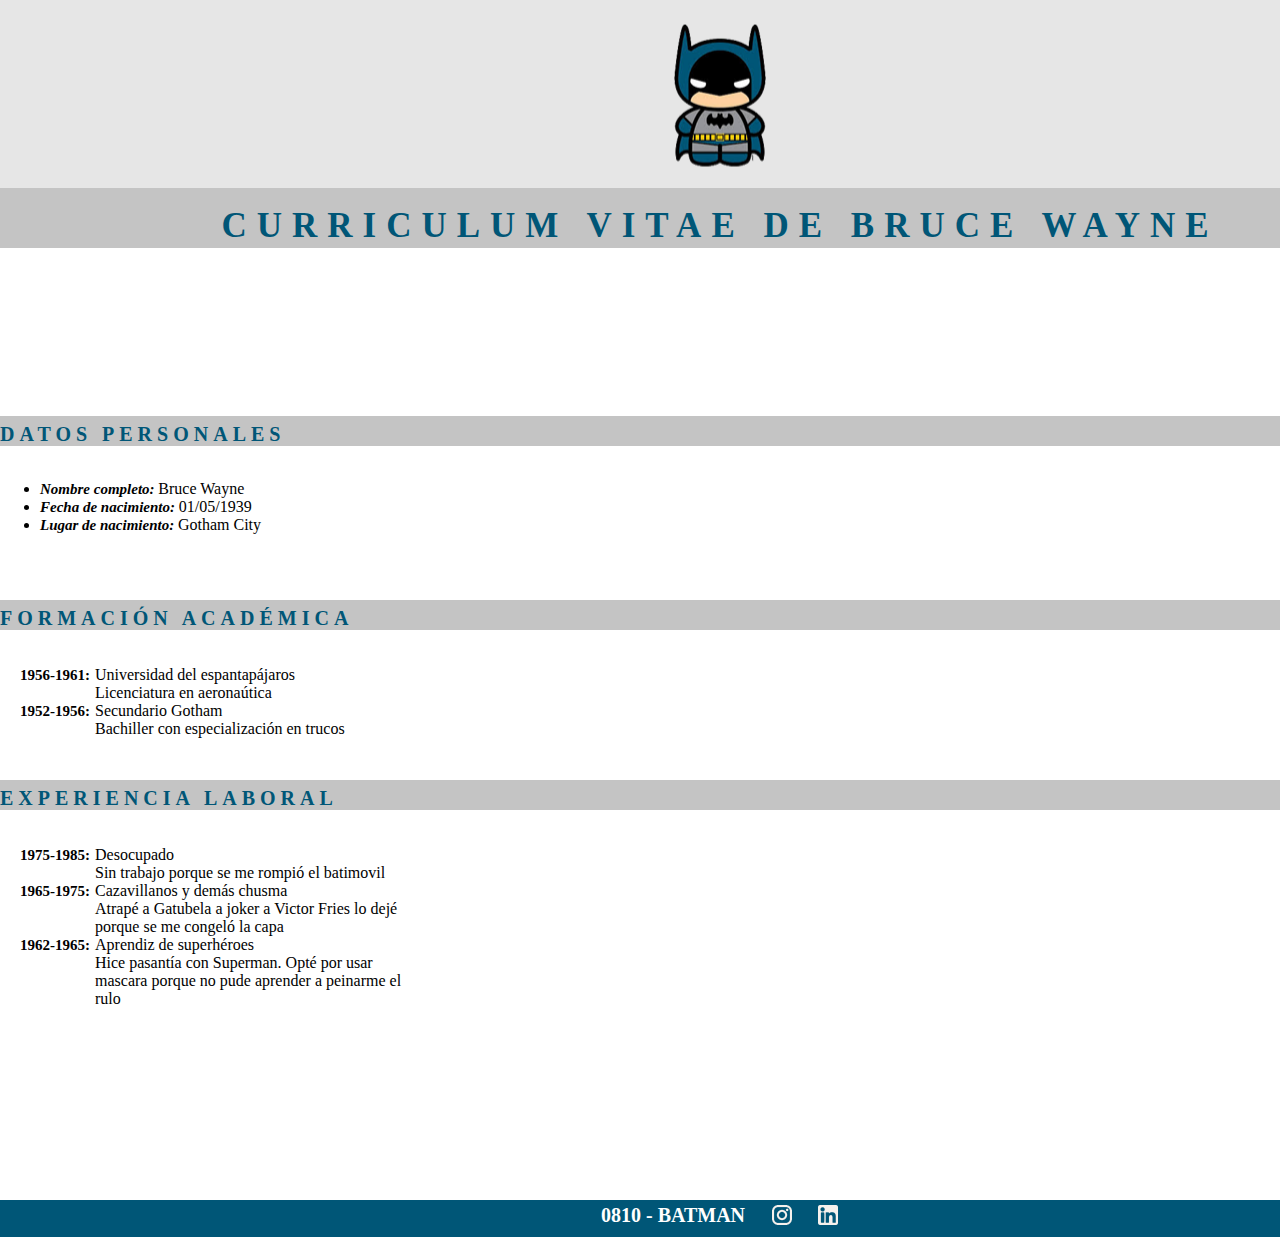
<file: CV_Batman/index.html>
<!DOCTYPE html>
<html lang="en">
  <head>
    <link rel="stylesheet" href="css/styles.css" />
    <title>Curriculum vitae de bruce wayne</title>
  </head>
  <body>
    <header>
      <section class="section-logo-batman"></section>
      <section class="title">
        <h1>CURRICULUM VITAE DE BRUCE WAYNE</h1>
      </section>
    </header>
    <main>
      <div></div>
      <section class="section-personal-information">
        <div class="subtitulo1">
          <h2>DATOS PERSONALES</h2>
        </div>
        <div id="item-personal-information">
          <ul>
            <li><span>Nombre completo: </span>Bruce Wayne</li>
            <li><span>Fecha de nacimiento: </span>01/05/1939</li>
            <li><span>Lugar de nacimiento: </span>Gotham City</li>
          </ul>
        </div>
      </section>

      <section class="section-academic-information">
        <div>
          <h2>FORMACIÓN ACADÉMICA</h2>
        </div>
        <div id="item-academic-information">
          <dl class="dl-horizontal">
            <dt><span>1956-1961:</span></dt>
            <dd>
              Universidad del espantapájaros <br />
              Licenciatura en aeronaútica
            </dd>
            <dt><span>1952-1956: </span></dt>
            <dd>
              Secundario Gotham <br />
              Bachiller con especialización en trucos
            </dd>
          </dl>
        </div>
      </section>

      <section class="section-work-experience">
        <div>
          <h2>EXPERIENCIA LABORAL</h2>
        </div>
        <div id="item-academic-information">
          <dl class="dl-horizontal">
            <dt><span>1975-1985:</span></dt>
            <dd>
              Desocupado <br />
              Sin trabajo porque se me rompió el batimovil
            </dd>
            <dt><span>1965-1975: </span></dt>
            <dd>
              Cazavillanos y demás chusma <br />
              Atrapé a Gatubela a joker a Victor Fries lo dejé porque se me
              congeló la capa
            </dd>
            <dt><span>1962-1965: </span></dt>
            <dd>
              Aprendiz de superhéroes <br />
              Hice pasantía con Superman. Opté por usar mascara porque no pude
              aprender a peinarme el rulo
            </dd>
          </dl>
        </div>
      </section>
    </main>
    <hr />
    <footer>
      <span id="span-footer">0810 - BATMAN</span>
      <div class="footer-logo_instagram"></div>
      <div class="footer-logo-linkedin"></div>
    </footer>
  </body>
</html>
</file>
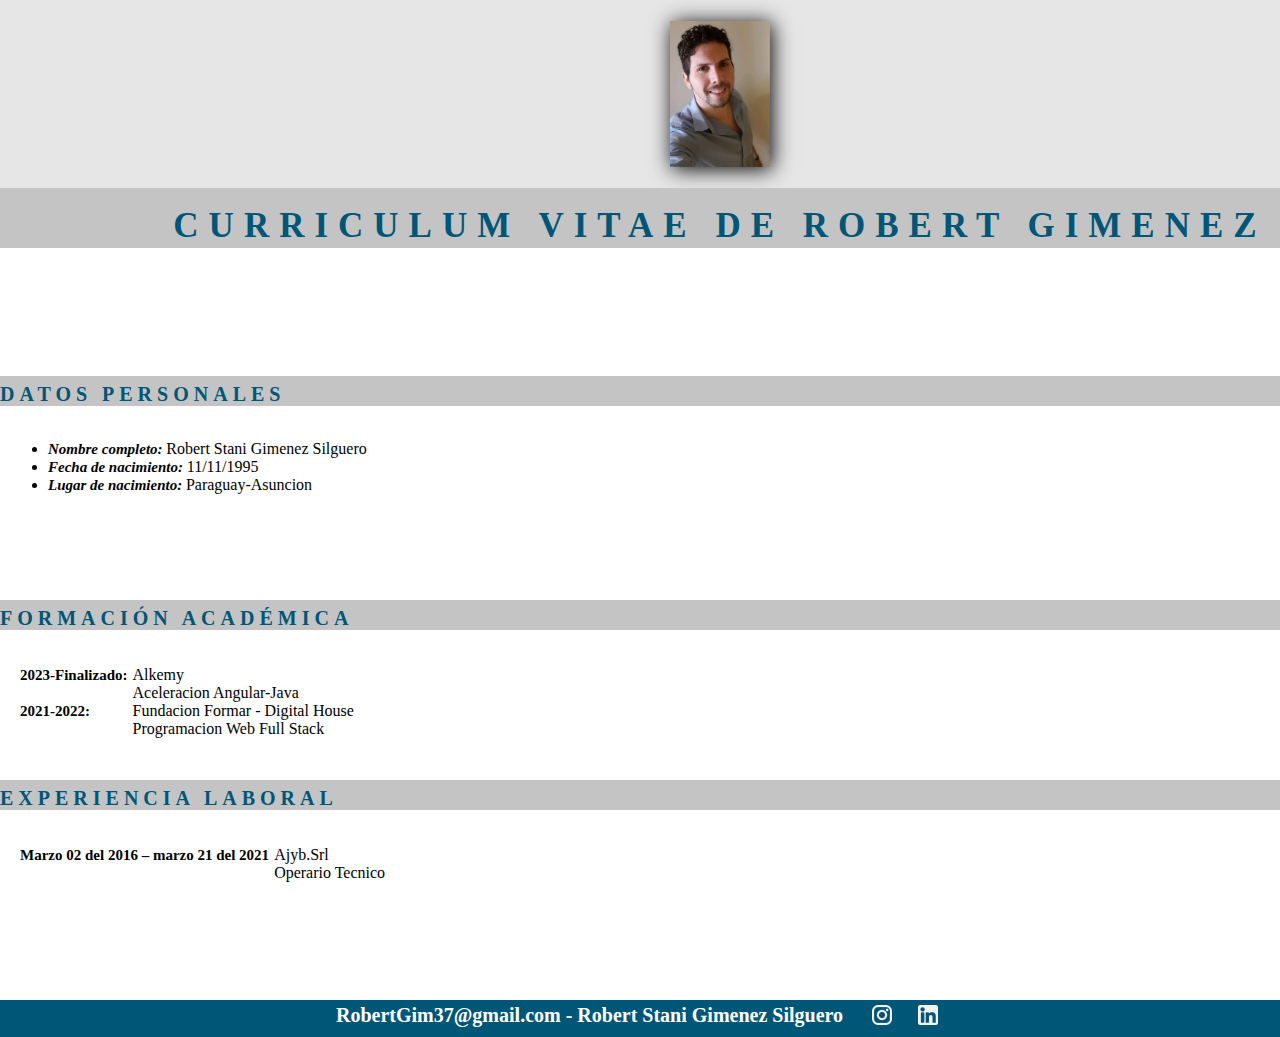
<file: CV_RobertGimenez/index.html>
<!DOCTYPE html>
<html lang="en">
  <head>
    <link rel="stylesheet" href="css/styles.css" />
    <title>Curriculum vitae de bruce wayne</title>
  </head>
  <body>
    <header>
      <div class="section-logo-batman">
      </div>
      <section class="title">
        <h1>CURRICULUM VITAE DE ROBERT GIMENEZ</h1>
      </section>
    </header>
    <main>
      <div></div>
      <section class="section-personal-information">
        <div class="subtitulo1">
          <h2>DATOS PERSONALES</h2>
        </div>
        <div id="item-personal-information">
          <ul>
            <li>
              <span>Nombre completo: </span>Robert Stani Gimenez Silguero
            </li>
            <li><span>Fecha de nacimiento: </span>11/11/1995</li>
            <li><span>Lugar de nacimiento: </span>Paraguay-Asuncion</li>
          </ul>
        </div>
      </section>

      <section class="section-academic-information">
        <div>
          <h2>FORMACIÓN ACADÉMICA</h2>
        </div>
        <div id="item-academic-information">
          <dl class="dl-horizontal">
            <dt><span>2023-Finalizado:</span></dt>
            <dd>
              Alkemy<br />
              Aceleracion Angular-Java
            </dd>
            <dt><span>2021-2022: </span></dt>
            <dd>
              Fundacion Formar - Digital House <br />
              Programacion Web Full Stack
            </dd>
          </dl>
        </div>
      </section>

      <section class="section-work-experience">
        <div>
          <h2>EXPERIENCIA LABORAL</h2>
        </div>
        <div id="item-academic-information">
          <dl class="dl-horizontal">
            <dt><span>Marzo 02 del 2016 – marzo 21 del 2021</span></dt>
            <dd>
              Ajyb.Srl <br />
              Operario Tecnico
            </dd>
          </dl>
        </div>
      </section>
    </main>
    <hr />
    <footer>
      <span id="span-footer">RobertGim37@gmail.com - Robert Stani Gimenez Silguero</span>
      <div class="footer-logo_instagram"></div>
      <div class="footer-logo-linkedin"></div>
    </footer>
  </body>
</html>
</file>
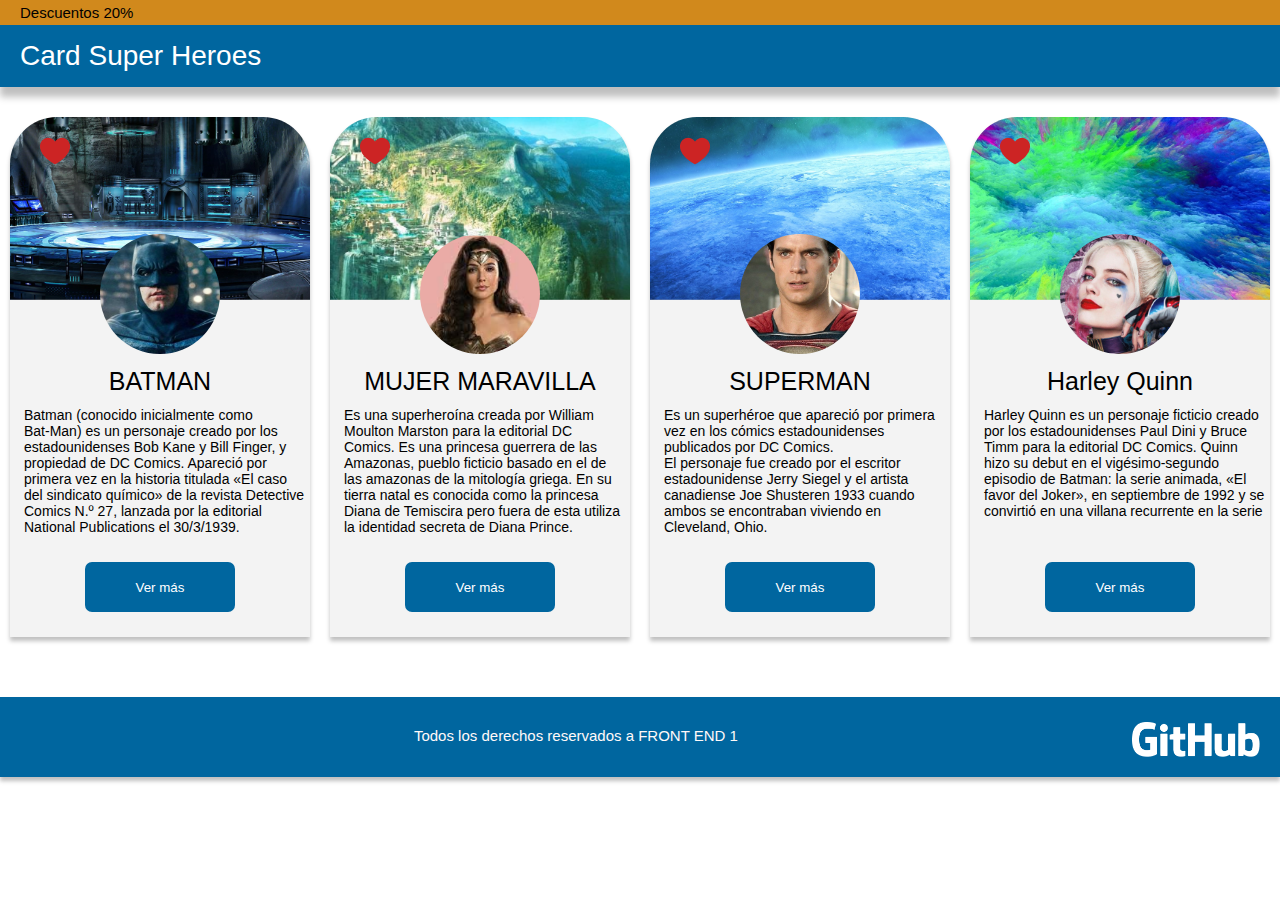
<file: Heroes-2-responsive/index.html>
<!DOCTYPE html>
<html lang="es">

<head>
    <meta charset="UTF-8">
    <meta name="viewport" content="width=device-width, initial-scale=1.0">
    <link href="css/styles.css" rel="stylesheet">
    <title>Document</title>
</head>

<body>
    <header>
        <p class="header1">Descuentos 20%</p>
        <p class="header2">Card Super Heroes</p>
    </header>

    <main>
        <section class="tarjeta">
            <img class="fondo" src="img/fondo_batman.png">
            <img class="icono" src="img/icono_corazon.png">
            <img class="foto" src="img/foto_batman.png">
            <p class="nombre">BATMAN</p>
            <p class="descripcion">Batman (conocido inicialmente como <br> Bat-Man) es un personaje creado por los
                estadounidenses Bob Kane y Bill Finger, y propiedad de DC Comics. Apareció por primera vez en la
                historia titulada «El caso del sindicato químico» de la revista Detective Comics N.º 27, lanzada por la
                editorial National Publications el 30/3/1939.</p>
            <button class="boton">Ver más</button>
        </section>
        <section class="tarjeta">
            <img class="fondo" src="img/fondo_mujer.png">
            <img class="icono" src="img/icono_corazon.png">
            <img class="foto" src="img/foto_mujer.png">
            <p class="nombre">MUJER MARAVILLA</p>
            <p class="descripcion">Es una superheroína creada por William Moulton Marston para la editorial DC Comics.
                Es una princesa guerrera de las Amazonas, pueblo ficticio basado en el de las amazonas de la mitología
                griega. En su tierra natal es conocida como la princesa Diana de Temiscira pero fuera de esta utiliza la
                identidad secreta de Diana Prince. </p>
            <button class="boton">Ver más</button>
        </section>
        <section class="tarjeta">
            <img class="fondo" src="img/fondo_super.png">
            <img class="icono" src="img/icono_corazon.png">
            <img class="foto" src="img/foto_super.png">
            <p class="nombre">SUPERMAN</p>
            <p class="descripcion">Es un superhéroe que apareció por primera
                vez en los cómics estadounidenses
                publicados por DC Comics.<br>
                El personaje fue creado por el escritor
                estadounidense Jerry Siegel y el artista
                canadiense Joe Shusteren 1933 cuando
                ambos se encontraban viviendo en
                Cleveland, Ohio.</p>
            <button class="boton">Ver más</button>
        </section>
        <section class="tarjeta">
            <img class="fondo" src="img/fondo_harley.png">
            <img class="icono" src="img/icono_corazon.png">
            <img class="foto" src="img/foto_harley.png">
            <p class="nombre">Harley Quinn</p>
            <p class="descripcion">Harley Quinn es un personaje ficticio creado por los estadounidenses Paul Dini y
                Bruce Timm para la editorial DC Comics. Quinn hizo su debut en el vigésimo-segundo episodio de Batman:
                la serie animada, «El favor del Joker», en septiembre de 1992 y se convirtió en una villana recurrente
                en la serie</p>
            <button class="boton">Ver más</button>
        </section>
    </main>
    <footer>
        <p class="footerDerechos">Todos los derechos reservados a FRONT END 1</p>
        <img class="footerGitHub" src="img/github.png">
    </footer>
</body>

</html>
</file>
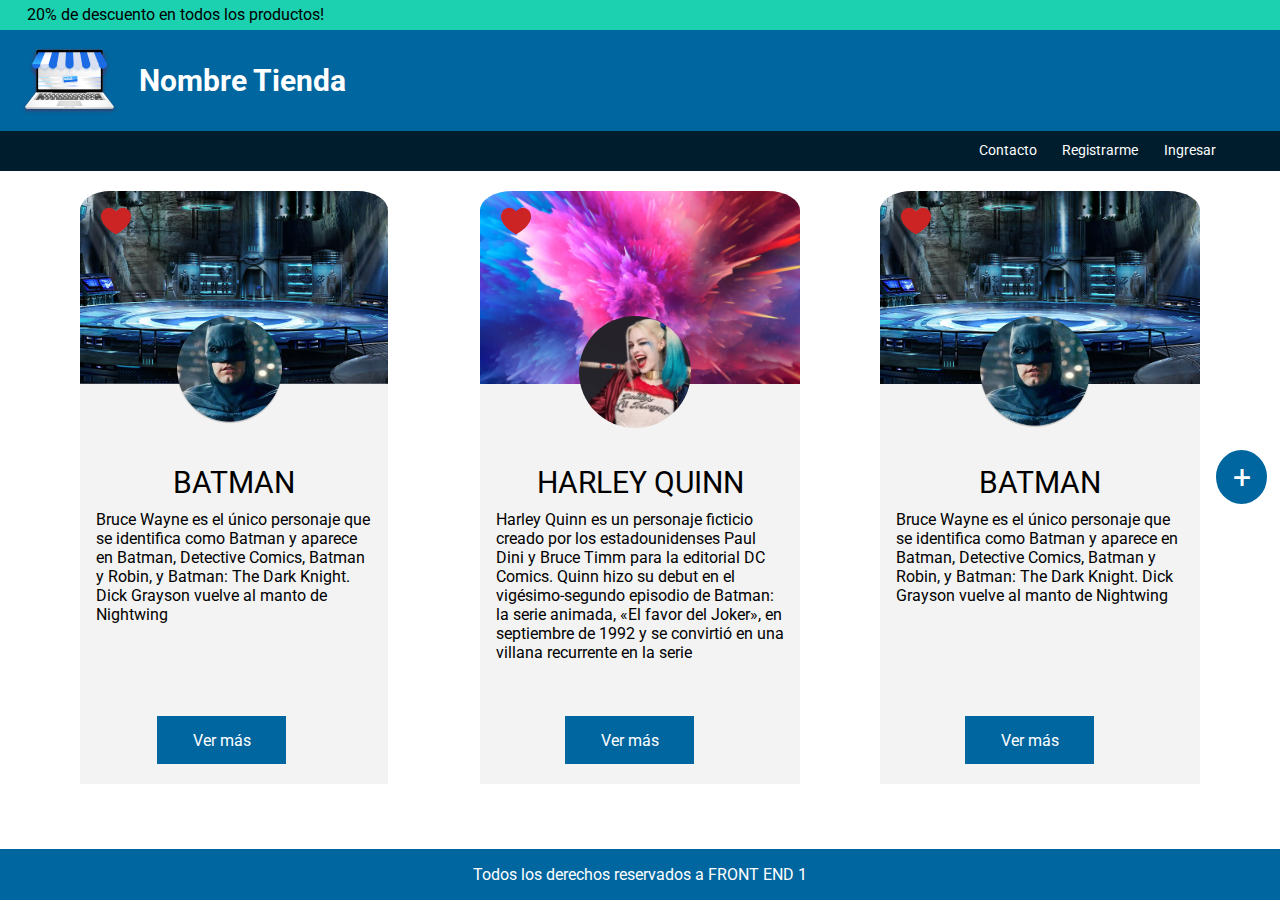
<file: heroes/index.html>
<!DOCTYPE html>
<html lang="en">
<head>
    <meta charset="UTF-8">
    <meta http-equiv="X-UA-Compatible" content="IE=edge">
    <meta name="viewport" content="width=device-width, initial-scale=1.0">
    <title>Document</title>
    <link rel="stylesheet" href="css/style.css">
</head>
<body>
    <header>
        <section class="discount">
            <p>20% de descuento en todos los productos!</p>
        </section>
        <section class="titleSection">
            <figure>
                <img src="images/nav logo.png" alt="">
            </figure>
            <h1>Nombre Tienda</h1>
        </section>
        <section class="toolsNav">
            <nav>
                <ul class="toolsList">
                    <li><a href="">Contacto</a></li>
                    <li><a href="">Registrarme</a></li>
                    <li><a href="">Ingresar</a></li>
                </ul>
            </nav>
        </section>
    </header>
    <main class="MainContent">
        <article class="card card1">
            <section class="cardImg batman">
                <img class="heartLogo" src="images/corazon.png" alt="">
                <img class="profilePicture" src="images/batman.png" alt="">
            </section>
            <section class="cardText">
                <h3>Batman</h3>
                <p>
                    Bruce Wayne es el único personaje que se identifica como Batman y aparece en Batman, Detective Comics, Batman y Robin, y Batman: The Dark Knight. Dick Grayson vuelve al manto de Nightwing
                </p>
                <button>Ver más</button>
            </section>
        </article>
        <article class="card card2">
            <section class="cardImg harley">
                <img class="heartLogo" src="images/corazon.png" alt="">
                <img class="profilePicture" src="images/harley quinn.png" alt="">
            </section>
            <section class="cardText">
                <h3>Harley Quinn</h3>
                <p>
                    Harley Quinn es un personaje ficticio creado por los estadounidenses Paul Dini y Bruce Timm para la editorial DC Comics. Quinn hizo su debut en el vigésimo-segundo episodio de Batman: la serie animada, «El favor del Joker», en septiembre de 1992 y se convirtió en una villana recurrente en la serie
                </p>
                <button>Ver más</button>
            </section>
        </article>
        <article>
            <a href="form.html"><button class="buttonAdd">+</button></a>
        </article>
        <article class="card card3">
            <section class="cardImg batman">
                <img class="heartLogo" src="images/corazon.png" alt="">
                <img class="profilePicture" src="images/batman.png" alt="">
            </section>
            <section class="cardText">
                <h3>Batman</h3>
                <p>
                    Bruce Wayne es el único personaje que se identifica como Batman y aparece en Batman, Detective Comics, Batman y Robin, y Batman: The Dark Knight. Dick Grayson vuelve al manto de Nightwing
                </p>
                <button>Ver más</button>
            </section>
        </article>
    </main>
    <footer class="footer">
        <article>
            <p>Todos los derechos reservados a FRONT END 1</p>
        </article>
    </footer>
</body>
</html>
</file>
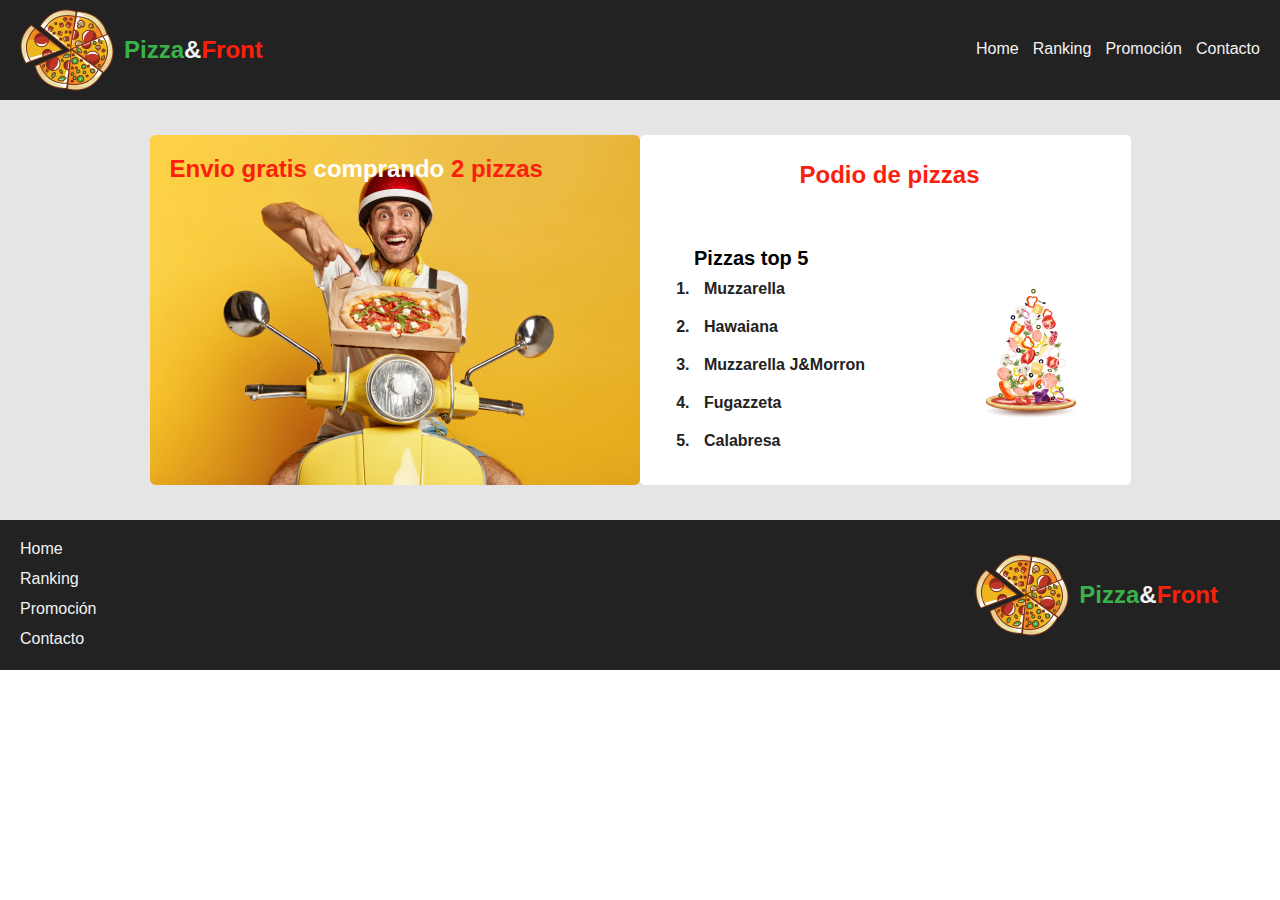
<file: Pizzeria-frontend/index.html>
<!DOCTYPE html>
<html lang="es">

<head>
    <meta charset="UTF-8">
    <meta http-equiv="X-UA-Compatible" content="IE=edge">
    <meta name="viewport" content="width=device-width, initial-scale=1.0">
    <link href="css/styles.css" rel="stylesheet">
    <title>Pizzeria</title>
</head>

<body>
    <header>
        <section class="logoCompleto">
            <img src="img/VectorPizza.png" alt="Logo">
            <p class="textoLogo"><span class="pizza">Pizza</span>&<span class="front">Front</span></p>
        </section>
        <nav class="menu">
            <ul type="none">
                <li><a href="" class="item-nav">Home</a></li>
                <li><a href="" class="item-nav">Ranking</a></li>
                <li><a href="" class="item-nav">Promoción</a></li>
                <li><a href="" class="item-nav">Contacto</a></li>
            </ul>
        </nav>
    </header>
    <main>
        <section class="delivery">
            <p class="textoDelivery"><span class="envio">Envio gratis</span> comprando <span class="envio">2
                    pizzas</span></p>
        </section>
        <section class="podioPizzas">
            <p class="textoPodio">Podio de pizzas</p>
            <article class="listaEIngredientes">
                <div class="ingredientes">
                    <p class="pizzasTop">Pizzas top 5</p>
                    <ol>
                        <li class="listapizza">Muzzarella</li>
                        <li class="listapizza">Hawaiana</li>
                        <li class="listapizza">Muzzarella J&Morron</li>
                        <li class="listapizza">Fugazzeta</li>
                        <li class="listapizza">Calabresa</li>
                    </ol>
                </div>
                <img src="img/PizzaFalling.jpg" alt="ingredientes">
            </article>
        </section>
    </main>
    <footer>
        <nav class="menuFinal">
            <ul type="none">
                <li><a href="" class="item-nav">Home</a></li>
                <li><a href="" class="item-nav">Ranking</a></li>
                <li><a href="" class="item-nav">Promoción</a></li>
                <li><a href="" class="item-nav">Contacto</a></li>
            </ul>
        </nav>
        <section class="logoCompleto">
            <img src="img/VectorPizza.png" alt="Logo">
            <p class="textoLogo"><span class="pizza">Pizza</span>&<span class="front">Front</span></p>
        </section>
    </footer>
</body>

</html>
</file>
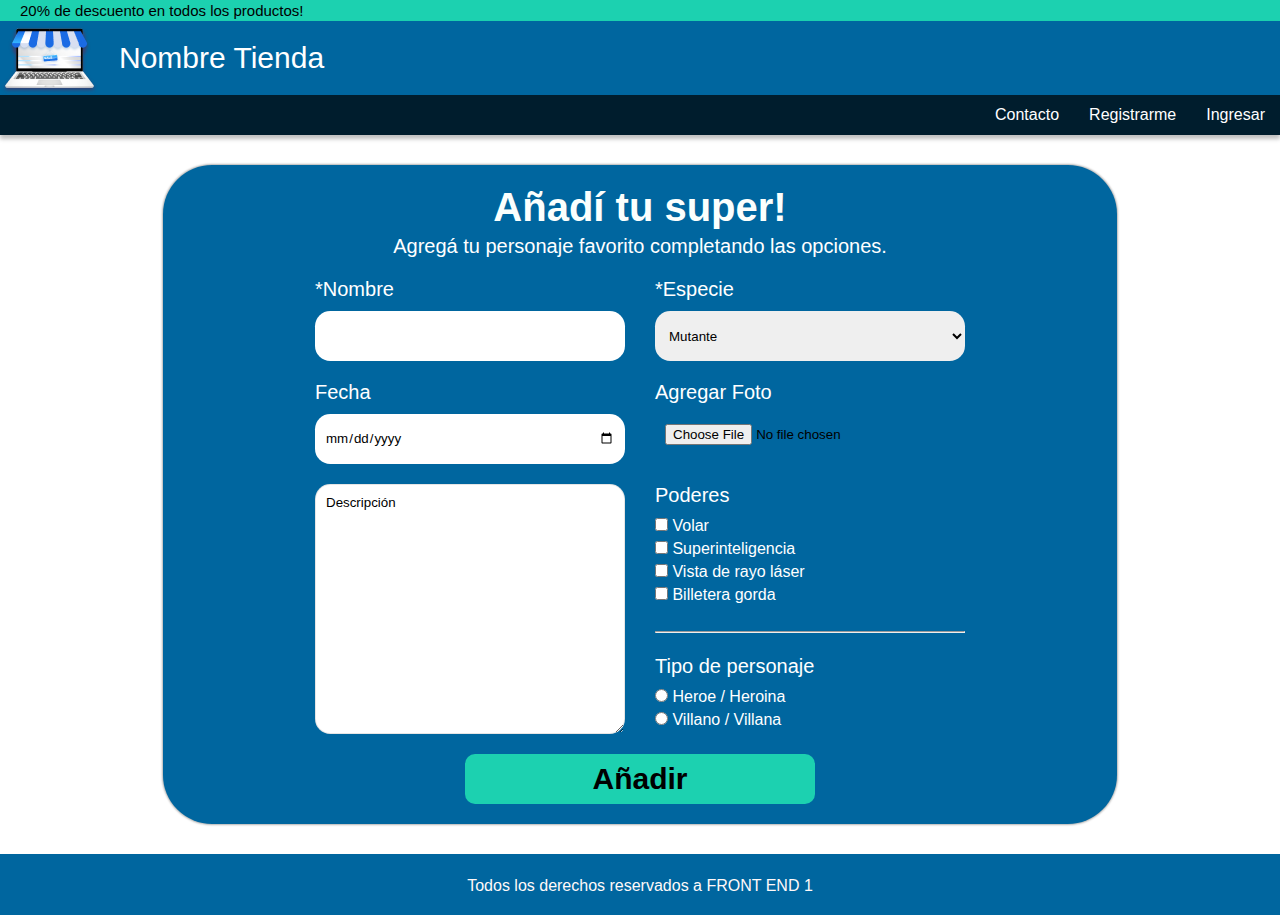
<file: Heroes-2-responsive/indexAdd.html>
<!DOCTYPE html>
<html lang="es">

<head>
    <meta charset="UTF-8">
    <meta name="viewport" content="width=device-width, initial-scale=1.0">
    <link href="css/stylesAdd.css" rel="stylesheet">
    <title>Document</title>
</head>

<body>
    <header>
        <p class="headerDescuento">20% de descuento en todos los productos!</p>
        <section class="logo">
            <img src="img/logo_tienda.png" alt="Logo de la tienda">
            <p class="nombreTienda">Nombre Tienda</p>
        </section>
        <nav class="navegador">
            <ul type="none">
                <li><a class="opcionesNav" href="">Contacto</a></li>
                <li><a class="opcionesNav" href="">Registrarme</a></li>
                <li><a class="opcionesNav" href="">Ingresar</a></li>
            </ul>
        </nav>
    </header>

    <main>
        <section class="formulario">
            <p class="tituloForm">Añadí tu super!</p>
            <p class="subtituloForm">Agregá tu personaje favorito completando las opciones.</p>
            <form action="" method="">
                <section class="datos1">
                    <article class="datos1Parte1">
                        <label for="nombre" class="tituloCampos">*Nombre</label>
                        <input class="campo" type="text" id="nombre" name="nombre" required>
                    </article>
                    <article class="datos1Parte1">
                        <label for="especie" class="tituloCampos">*Especie</label>
                        <select class="campo" name="especie" id="especie" required>
                            <option value="mut">Mutante</option>
                            <option value="ali">Alien</option>
                            <option value="hec">Hechicero</option>
                            <option value="rep">Reptiliano</option>
                        </select>
                    </article>
                </section>
                <section class="datos1">
                    <article class="datos1Parte1">
                        <label for="fecha" class="tituloCampos">Fecha</label>
                        <input class="campo" type="date" id="fecha" name="fecha">
                    </article>
                    <article class="datos1Parte1">
                        <label for="foto" class="tituloCampos">Agregar Foto</label>
                        <input class="campo" type="file" id="foto" name="foto">
                    </article>
                </section>
                <section class="datos1">
                    <textarea name="descripcion" class="descripcion">Descripción</textarea>
                    <article class="datos1Parte1">
                        <article class="checkyradio">
                            <label class="tituloCampos">Poderes</label>
                            <label class="opcionesCheckRadio">
                                <input type="checkbox" name="poderes" value="vol">
                                Volar
                            </label>
                            <label class="opcionesCheckRadio">
                                <input type="checkbox" name="poderes" value="sup">
                                Superinteligencia
                            </label>
                            <label class="opcionesCheckRadio">
                                <input type="checkbox" name="poderes" value="vis">
                                Vista de rayo láser
                            </label>
                            <label class="opcionesCheckRadio">
                                <input type="checkbox" name="poderes" value="bil">
                                Billetera gorda
                            </label>
                        </article>
                        <hr>
                        <article class="checkyradio">
                            <label class="tituloCampos">Tipo de personaje</label>
                            <label class="opcionesCheckRadio">
                                <input type="radio" name="heroe" value="her">
                                Heroe / Heroina
                            </label>
                            <label class="opcionesCheckRadio">
                                <input type="radio" name="heroe" value="vil">
                                Villano / Villana
                            </label>
                        </article>
                    </article>
                </section>
                <section class="boton">
                    <button type="submit">Añadir</button>
                </section>
            </form>
        </section>
    </main>

    <footer>
        Todos los derechos reservados a FRONT END 1
    </footer>

</body>

</html>
</file>
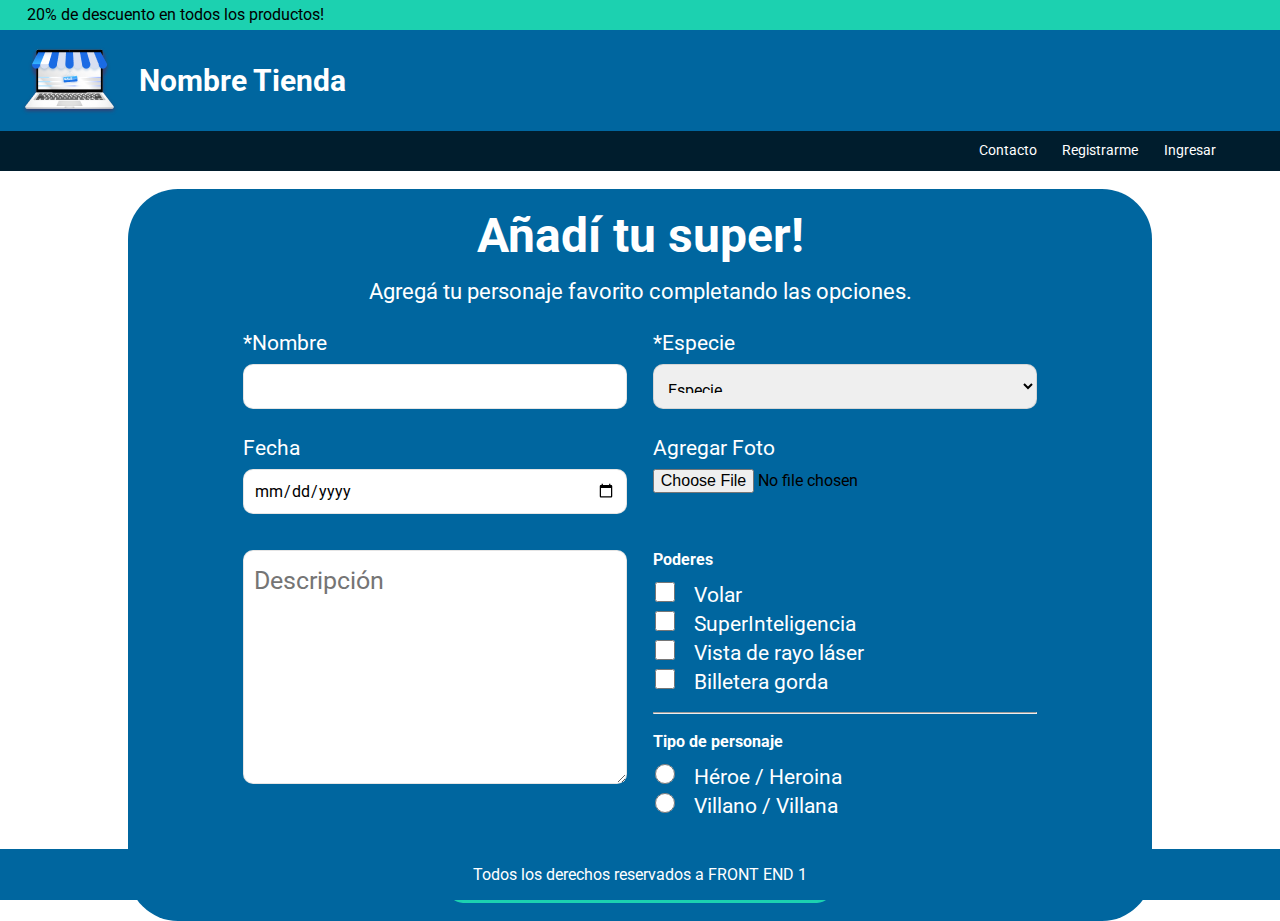
<file: heroes/form.html>
<!DOCTYPE html>
<html lang="en">
<head>
    <meta charset="UTF-8">
    <meta http-equiv="X-UA-Compatible" content="IE=edge">
    <meta name="viewport" content="width=device-width, initial-scale=1.0">
    <title>Document</title>
    <link rel="stylesheet" href="css/style.css">
    <link rel="stylesheet" href="css/form.css">
</head>
<body>
    <header>
        <section class="discount">
            <p>20% de descuento en todos los productos!</p>
        </section>
        <section class="titleSection">
            <figure>
                <img src="images/nav logo.png" alt="">
            </figure>
            <h1>Nombre Tienda</h1>
        </section>
        <section class="toolsNav">
            <nav>
                <ul class="toolsList">
                    <li><a href="">Contacto</a></li>
                    <li><a href="">Registrarme</a></li>
                    <li><a href="">Ingresar</a></li>
                </ul>
            </nav>
        </section>
    </header>
    <main>
        <form class="form">
            <h2>Añadí tu super!</h2>
            <p>Agregá tu personaje favorito completando las opciones.</p>
            <section class="inputs">
                <article class="nombreEspecieFechaFoto">
                    <label for="">*Nombre</label>
                    <input class="input" type="text" name="nombre">
                </article>
                <article class="nombreEspecieFechaFoto">
                    <label for="">*Especie</label>
                    <select class="input" name="especie" id="">
                        <option value="" selected disabled>Especie</option>
                    </select>
                </article>
                <article class="nombreEspecieFechaFoto">
                    <label for="">Fecha</label>
                    <input class="input" type="date" name="fecha">
                </article>
                <article class="nombreEspecieFechaFoto inputFileContainer">
                    <label for=""> Agregar Foto</label>
                    <input class="inputFile" type="file" name="archivo">
                </article>
                <article>
                    <textarea class="input textArea" type="text" placeholder="Descripción"></textarea>
                </article>
                <section class="checkboxRadio">
                    <section>
                        <h4>Poderes</h4>
                        <article>
                            <input type="checkbox" value="Volar" name="poderes" id="volar">
                            <label for="volar">Volar</label>
                        </article>
                        <article>
                            <input type="checkbox" value="Volar" name="poderes" id="SuperInteligencia">
                            <label for="SuperInteligencia">SuperInteligencia</label>
                        </article>
                        <article>
                            <input type="checkbox" value="Volar" name="poderes" id="Vista de rayo láser">
                            <label for="Vista de rayo láser">Vista de rayo láser</label>
                        </article>
                        <article>
                            <input type="checkbox" value="Volar" name="poderes" id="Billetera gorda">
                            <label for="Billetera gorda">Billetera gorda</label>
                        </article>
                    </section>
                    <hr>
                    <section>
                        <h4>Tipo de personaje</h4>
                        <section>
                            <article>
                                <input type="radio" name="Tipo de personaje" value="Héroe / Heroina">
                                <label for="">Héroe / Heroina</label>
                            </article>
                            <article>
                                <input type="radio" name="Tipo de personaje" value="Villano / Villana">
                                <label for="">Villano / Villana</label>
                            </article>
                        </section>
                    </section>
                </section>
            </section>
            <section class="btnSubmitContainer">
                <input class="btnSubmit" type="submit" value="Añadir">
            </section>
        </form>
    </main>
    <footer class="footer">
        <article>
            <p>Todos los derechos reservados a FRONT END 1</p>
        </article>
    </footer>
</body>
</html>
</file>
<file: CV_Batman/css/styles.css>
header {
  position: absolute;
  width: 1440px;
  height: 188.19px;
  left: 0px;
  top: 0px;
  background: #e6e6e6;
}
.section-logo-batman {
  position: absolute;
  width: 100px;
  height: 146.37px;
  left: 670px;
  top: 20.91px;
  background: url("../img/logo_batman.png");
}
main {
  font-family: "Times New Roman", Times, serif;
}
.title {
  position: absolute;
  width: 1440px;
  height: 60px;
  left: 0px;
  top: 188px;
  background: #c4c4c4;
}
h1 {
  color: #005677;
  font-style: normal;
  font-weight: 700;
  font-size: 35px;
  line-height: 29.64px;
  text-align: center;
  letter-spacing: 10px;
}
.section-personal-information {
  position: absolute;
  width: 1440px;
  height: 107px;
  left: 0px;
  top: 40px;
}
.subtitulo1 {
  position: absolute;
  width: 1440px;
  height: 30px;
  left: 0px;
  top: 376px;
  background: #c4c4c4;
}

h2 {
  font-style: normal;
  font-weight: 700;
  font-size: 20px;
  line-height: 10.69%;
  letter-spacing: 5px;
  color: #005677;
}

#item-personal-information {
  position: absolute;
  width: 300px;
  height: 13px;
  top: 424px;
}
span {
  font-weight: 700;
  font-size: 15px;
  color: #000000;
  line-height: 84.69%;
}
#item-personal-information span {
  font-style: italic;
}

.section-academic-information {
  position: absolute;
  width: 1440px;
  height: 30px;
  left: 0px;
  top: 600px;
  background: #c4c4c4;
}
h2 {
  font-style: normal;
  font-weight: 700;
  font-size: 20px;
  line-height: 10.69%;
  letter-spacing: 5px;
  color: #005677;
}

#item-academic-information {
  position: absolute;
  width: 400px;
  height: 34px;
  left: 20px;
  top: 50px;
}
dl {
  display: grid;
  grid-template-columns: max-content auto;
}

dt {
  grid-column-start: 1;
}

dd {
  grid-column-start: 2;
  margin-inline-start: 5px;
}

.section-work-experience {
  position: absolute;
  width: 1440px;
  height: 30px;
  left: 0px;
  top: 780px;
  background: #c4c4c4;
}
footer {
  position: absolute;
  width: 1440px;
  height: 37px;
  left: 0px;
  top: 1200px;
  background: #005677;
}
#span-footer {
  font-size: 20px;
  color: #ffffff;
  left: 601px;
  position: absolute;
  line-height: 150.69%;
}

.footer-logo_instagram {
  position: absolute;
  width: 20px;
  height: 20px;
  left: 772px;
  top: 5px;
  background: url("../img/ico_instagram.png");
}
.footer-logo-linkedin{
  position: absolute;
  width: 20px;
  height: 20px;
  left: 818px;
  top: 5px;
  background: url("../img/ico_linkedin.png");
}
</file>
<file: CV_RobertGimenez/css/styles.css>
header {
  position: absolute;
  width: 1440px;
  height: 188.19px;
  left: 0px;
  top: 0px;
  background: #e6e6e6;
}
.section-logo-batman {
  position: absolute;
  width: 100px;
  height: 146.37px;
  left: 670px;
  top: 20.91px;
  background:  #000 center/cover url("../img/Robert.jpg") no-repeat;
  box-shadow: 2px 2px 20px black;
  transition: 0.5s;
}

main {
  font-family: "Times New Roman", Times, serif;
}
.title {
  position: absolute;
  width: 1440px;
  height: 60px;
  left: 0px;
  top: 188px;
  background: #c4c4c4;
}
h1 {
  color: #005677;
  font-style: normal;
  font-weight: 700;
  font-size: 35px;
  line-height: 29.64px;
  text-align: center;
  letter-spacing: 10px;
}
.section-personal-information {
 /*  position: absolute; */
  width: 1440px;
  height: 107px;
  left: 0px;
  top: 40px;
}
.subtitulo1 {
  position: absolute;
  width: 1440px;
  height: 30px;
  left: 0px;
  top: 376px;
  background: #c4c4c4;
}

h2 {
  font-style: normal;
  font-weight: 700;
  font-size: 20px;
  line-height: 10.69%;
  letter-spacing: 5px;
  color: #005677;
}

#item-personal-information {
  position: absolute;
  width: 500px;
  height: 13px;
  top: 424px;
}
span {
  font-weight: 700;
  font-size: 15px;
  color: #000000;
  line-height: 84.69%;
}
#item-personal-information span {
  font-style: italic;
}

.section-academic-information {
  position: absolute;
  width: 1440px;
  height: 30px;
  left: 0px;
  top: 600px;
  background: #c4c4c4;
}
h2 {
  font-style: normal;
  font-weight: 700;
  font-size: 20px;
  line-height: 10.69%;
  letter-spacing: 5px;
  color: #005677;
}

#item-academic-information {
  position: absolute;
  width: 550px;
  height: 34px;
  left: 20px;
  top: 50px;
}
dl {
  display: grid;
  grid-template-columns: max-content auto;
}

dt {
  grid-column-start: 1;
}

dd {
  grid-column-start: 2;
  margin-inline-start: 5px;
}

.section-work-experience {
  position: absolute;
  width: 1440px;
  height: 30px;
  left: 0px;
  top: 780px;
  background: #c4c4c4;
}
footer {
  position: absolute;
  width: 1440px;
  height: 37px;
  left: 0px;
  top: 1000px;
  background: #005677;
}
#span-footer {
  font-size: 20px;
  color: #ffffff;
  left: 400px;
  position: absolute;
  line-height: 150.69%;
  margin-left: -4rem;

}

.footer-logo_instagram {
  position: absolute;
  width: 20px;
  height: 20px;
  left: 872px;
  top: 5px;
  background: url("../img/ico_instagram.png");
}
.footer-logo-linkedin{
  position: absolute;
  width: 20px;
  height: 20px;
  left: 918px;
  top: 5px;
  background: url("../img/ico_linkedin.png");
}
.section-logo-batman:hover,
.footer-logo-linkedin:hover,
.footer-logo_instagram:hover{
  cursor: pointer;
  scale: 1.1;
}
</file>
<file: Heroes-2-responsive/css/styles.css>
* {
    box-sizing: border-box;
    margin: 0px;
    padding: 0px;
    font-family: 'Roboto', sans-serif;
}

.header1 {
    background: #D1891C;
    font-weight: 400;
    font-size: 15px;
    color: #000000;
    padding-top: 4px;
    padding-bottom: 4px;
    padding-left: 20px;
}

.header2 {
    background: #00669F;
    box-shadow: 0px 10px 7px rgba(0, 0, 0, 0.25);
    font-weight: 400;
    font-size: 28px;
    color: #FFFFFF;
    padding: 15px 20px;
}

.tarjeta {
    height: 520px;
    width: 300px;
    background: #F3F3F3;
    border-radius: 47px 47px 0px 0px;
    position: relative;
    margin-top: 30px;
    margin-bottom: 30px;
    box-shadow: 0px 4px 4px rgba(0, 0, 0, 0.25);
}

.fondo {
    position: absolute;
    width: 100%;
    border-radius: 47px 47px 0px 0px;
}

.icono {
    position: absolute;
    z-index: 10;
    padding-left: 30px;
    padding-top: 20px;
}

.foto {
    position: absolute;
    z-index: 10;
    border-radius: 60%;
    width: 40%;
    top: 117px;
    left: 90px;
}

main {
    display: flex;
    flex-direction: column;
    align-items: center;
    justify-content: space-between;
}

.nombre {
    top: 250px;
    position: absolute;
    z-index: 10;
    font-weight: 400;
    font-size: 25px;
    text-align: center;
    color: #000000;
    width: 100%;
}

.descripcion {
    left: 14px;
    right: 4px;
    top: 290px;
    position: absolute;
    font-weight: 400;
    font-size: 14px;
    color: #000000;
}

.boton {
    position: absolute;
    width: 150px;
    height: 50px;
    top: 445px;
    left: 75px;
    background: #00669F;
    border-radius: 7px;
    color: #FFFFFF;
    border: none;
}

footer {
    margin-top: 30px;
    height: 80px;
    width: 100%;
    background: #00669F;
    box-shadow: 0px 4px 4px rgba(0, 0, 0, 0.25);
    display: flex;
    justify-content: center;
    padding: 20px;

}

.footerDerechos {
    font-weight: 400;
    font-size: 15px;
    flex-grow: 1;
    text-align: center;
    padding-top: 10px;
    color: #FFF9F9;
    ;
}

.footerGitHub {
    height: 40px;
    padding-top: 5px;
}

@media(min-width:600px) {

    main {

        flex-direction: row;
        flex-wrap: wrap;
        justify-content: space-around;

    }

}
</file>
<file: heroes/css/style.css>
@import url('https://fonts.googleapis.com/css2?family=Roboto&display=swap');
*{
    box-sizing: border-box;
    font-family: 'Roboto', sans-serif;
    font-size: 16px;
    margin: 0;
    padding: 0;
}

.discount{
    background-color: #1CD1B0;
    font-weight: 400;
    height: 30px;
    padding-top: 5px;
    padding-left: 27px;
    text-align: start;
}

.titleSection{
    background-color: #00669F;
    box-shadow: 0 10px 7px 0 #00000040;
    height: 101px;
    padding-left: 20px;
    display: flex;
    align-items: center;
    
}

.titleSection h1{
    padding-left: 20px;
    font-size: 30px;
    color: white;
}

.toolsNav{
    background-color: #001D2D;
    height: 40px;
}

.toolsList{
    display: flex;
    list-style: none;
    justify-content: end;
    padding-top: 0.7%;
    padding-right: 5vw;
}

.toolsList a{
    text-decoration: none;
    color: #FFFFFF;
    font-size: 14px;
}

.toolsList li:nth-child(2){
    text-decoration: none;
    color: #FFFFFF;
    margin: 0 2vw;
}

.card{
    width: 45%;
    margin: 20px 0;
}

.MainContent {
    display: flex;
    flex-direction: column;
    align-items: center;
}

.cardText{
    background-color: #F3F3F3;
    padding: 73px 16px 18px 16px;
    text-align: center;
}

.cardText h3{
    font-size: 30px;
    font-weight: 400;
    text-transform: uppercase;
}

.cardText p{
    margin-bottom: 37px;
    margin-top: 10px;
    text-align: start;
}

.cardText button{
    background: #00669F;
    border: none;
    color: white;
    height: 48px;
    width: 129px;
}

.cardImg{
    background-repeat: no-repeat;
    background-size: contain;
    height: 193px;
    position: relative;
    border-top-left-radius: 10%;
    border-top-right-radius: 10%;
}

.batman{
    background-image: url(../images/batman\ banner.png);
    background-size: cover;
}

.harley{
    background-image: url(../images/harley\ quinn\ banner.png);
    background-size: cover;
}

.wonderWoman{
    background-image: url(../images/wonder\ woman\ banner.png);
    background-size: cover;
}

.heartLogo{
    left: 21px;
    position: absolute;
    top: 16px;
}

.profilePicture{
    border-radius: 50%;
    left: 30%;
    position: absolute;
    top: 65%;
    z-index: 1;
    width: 40%;
}

.buttonAdd{
    background-color: #00669F;
    color: white;
    border: none;
    border-radius: 50%;
    width: 6vw;
    height: 50px;
    font-size: 2rem;
    position: absolute;
    right: 5%;
}

.buttonAdd:hover{
    cursor: pointer;
}

.footer{
    background-color: #00669F;
    color: white;
    height: 51px;
    padding: 16px;
    width: 100%;
    text-align: center;
    position: absolute;
    bottom: 0;
}


@media (min-width: 769px){

    .MainContent{
        display: grid;
        grid-template-columns: repeat(3, 25%);
        grid-gap: 20px 0; 
        justify-content: space-evenly;
    }

    .card1{
        grid-column: 1 / 3;
        grid-row: 1;
        width: 42.8%;
    }

    .card2{
        grid-column: 2 / 3;
        grid-row: 1;
        width: 100%;
    }

    .card3{
        grid-column: 3 / 3;
        grid-row: 1;
        width: 100%;
    }

    .cardText{
        height: 400px;
        position: relative;
        padding-top: 9vh;
    }

    .cardText button{
        position: absolute;
        bottom: 5%;
        right: 33%;
        
    }

    .profilePicture{
        left: 31%;
        width: 35%;
    }

    .buttonAdd{
        position: absolute;
        width: 4vw;
        height: 6vh;
        top: 50vh;
        right: 1vw;
        z-index: 2;
    }
}
</file>
<file: Pizzeria-frontend/css/styles.css>
* {
    font-family: 'Roboto', sans-serif;
    box-sizing: border-box;
    margin: 0px;
    padding: 0px;
}

header {
    height: 100px;
    background: #222222;
    box-shadow: 0px 4px 4px rgba(0, 0, 0, 0.25);
    padding-left: 20px;
    padding-top: 10px;
    padding-bottom: 10px;
    display: flex;
    justify-content: space-between;
}

.logoCompleto {
    display: flex;
    align-items: center;
    padding-right: 42px;
}

.textoLogo {
    padding-left: 10px;
}

.textoLogo,
.pizza,
.front {
    font-weight: 700;
    font-size: 24px;
    color: #F3F3F3;
}

.front {
    color: #FC200C;
}

.pizza {
    color: #39B24A;
}

.menu ul {
    font-weight: 400;
    font-size: 16px;
    display: flex;
    justify-content: space-between;
    width: 284px;
}

.menu {
    padding-right: 20px;
    padding-top: 30px;
}

.item-nav {
    color: #F3F3F3;
    text-decoration: none;
}

main {
    background-color: #E5E5E5;
    display: flex;
    justify-content: center;
    padding: 35px 0;
}

.delivery {
    background-image: url(../img/delivery.jpg);
    width: 490px;
    height: 350px;
    padding: 20px;
    border-radius: 5px;
}

.textoDelivery,
.envio {
    font-weight: 700;
    font-size: 24px;
    color: #FFFFFF;
}

.envio {
    color: #FC200C;
}

.podioPizzas {
    background-color: #FFFFFF;
    width: 491px;
    height: 350px;
    border-radius: 5px;
    display: flex;
    padding-top: 26px;
    flex-direction: column;
}

.textoPodio {
    font-size: 24px;
    font-weight: 700;
    color: #FC200C;
    padding-left: 160px;
}

.listaEIngredientes {
    display: flex;
    justify-content: space-around;
    align-items: center;
    padding-top: 58px;
}

.ingredientes {
    display: flex;
    flex-direction: column;
    justify-content: space-between;
}

.pizzasTop {
    font-weight: 700;
    font-size: 20px;
}

.listapizza {
    font-weight: 700;
    font-size: 16px;
    color: #222222;
    padding: 10px;
}

footer {
    color: #F3F3F3;
    background-color: #222222;
    height: 150px;
    display: flex;
    justify-content: space-between;
    padding: 20px;
}

.menuFinal {
    height: 112px;
}

.menuFinal ul li {
    padding-bottom: 12px;
}
</file>
<file: Heroes-2-responsive/css/stylesAdd.css>
* {
    box-sizing: border-box;
    margin: 0px;
    padding: 0px;
    font-family: 'Roboto', sans-serif;
}

.headerDescuento {
    background: #1CD1B0;
    font-weight: 400;
    font-size: 15px;
    color: #000000;
    padding-left: 20px;
    padding-top: 2px;
    padding-bottom: 2px;
}

.logo {
    display: flex;
    align-items: center;
    font-weight: 400;
    font-size: 30px;
    color: #FFFFFF;
    background: #00669F;
    box-shadow: 0px 4px 4px rgba(0, 0, 0, 0.25);
}

.nombreTienda {
    margin-left: 20px;
}

.navegador {
    background: #001D2D;
    box-shadow: 0px 4px 4px rgba(0, 0, 0, 0.25);
    display: flex;
    justify-content: flex-end;
    height: 40px;
}

.navegador ul {
    width: 300px;
    display: flex;
    justify-content: space-around;
    align-items: center;
}

.opcionesNav {
    text-decoration: none;
    font-weight: 400;
    font-size: 16px;
    color: #FFFFFF;
}

.formulario {
    width: 954px;
    background: #00669F;
    box-shadow: 0px 0px 2px 1px rgba(0, 0, 0, 0.3);
    border-radius: 49.0901px;
    display: flex;
    flex-direction: column;
    align-items: center;
    padding: 20px;
}

main {
    display: flex;
    justify-content: center;
    padding-top: 30px;
    padding-bottom: 30px;
}

.tituloForm {
    font-weight: 700;
    font-size: 40px;
    text-align: center;
    color: #FBFFFD;
}

.subtituloForm {
    font-weight: 300;
    font-size: 20px;
    color: #FFFFFF;
    margin-top: 5px;
    margin-bottom: 20px;
}

.tituloCampos {
    font-weight: 300;
    font-size: 20px;
    color: #FFFFFF;
    margin-bottom: 10px;
}

.campo {
    border: 1.53407px solid rgba(0, 0, 0, 0.1);
    border-radius: 15.3407px;
    width: 310px;
    height: 50px;
    padding: 10px;
    border: none;
}

.datos1Parte1 {
    display: flex;
    flex-direction: column;
    justify-content: space-between;
}

.datos1 {
    display: flex;
    justify-content: space-between;
    width: 650px;
    margin-bottom: 20px;
}

.descripcion {
    width: 310px;
    height: 250px;
    padding: 10px;
    border: 1.53407px solid rgba(0, 0, 0, 0.1);
    border-radius: 15.3407px;
}

.opcionesCheckRadio {
    font-weight: 300;
    font-size: 16px;
    text-align: center;
    color: #FFFFFF;
    padding-bottom: 5px;
}

.checkyradio {
    display: flex;
    flex-direction: column;
    align-items: flex-start;
    width: 310px;
}

hr {
    width: 100%;
}

button {
    background: #1CD1B0;
    border-radius: 10px;
    font-weight: 700;
    font-size: 30px;
    color: #000000;
    border: none;
    width: 350px;
    height: 50px;
}

.boton {
    display: flex;
    justify-content: center;
}

footer {
    background: #00669F;
    box-shadow: 0px 4px 4px rgba(0, 0, 0, 0.25);
    font-weight: 400;
    font-size: 16px;
    text-align: center;
    color: #FFF9F9;
    height: 61px;
    padding-top: 23px;
}

input:focus {
    background-color: aquamarine;
}

textarea:focus {
    background-color: aquamarine;
}

select:focus {
    background-color: aquamarine;
}

input[type="radio"]:checked {
    box-shadow: 0 0 0 1px yellow;
}

input[type="checkbox"]:checked {
    box-shadow: 0 0 0 2px yellow;
}
</file>
<file: heroes/css/form.css>
@import url('https://fonts.googleapis.com/css2?family=Roboto&display=swap');
*{
    box-sizing: border-box;
    font-family: 'Roboto', sans-serif;
    font-size: 16px;
    margin: 0;
    padding: 0;
}

.form{
    width: 80vw;
    background-color: #00669F;
    margin:auto;
    margin-top: 2vh;
    padding: 2vh 8vw;
    color: white;
    border-radius: 50px;
}

.form h2{
    font-size: 3rem;
    text-align: center;
    margin-bottom: 1.5vh;
}

.form p{
    font-size: 1.4rem;
    text-align: center;
    margin-bottom: 3vh;
}

.inputs{
    display: flex;
    flex-wrap: wrap;
    justify-content: space-around;
}

label{
    font-size: 1.3rem;
}

.nombreEspecieFechaFoto{
display: flex;
flex-direction: column;
}

.inputFileContainer{
    width: 30vw;
}

.inputFile{
    color: black;
    margin-top: 1vh;
    margin-bottom: 3vh;
}

.input{
    border: 1px solid rgba(0, 0, 0, 0.1);
    border-radius: 10px;
    width: 30vw;
    height: 5vh;
    margin-top: 1vh;
    margin-bottom: 3vh;
    padding: 15px 10px; 
}

.textArea{
    height: 26vh;
    font-size: 25px;
}

.checkboxRadio{
    margin-top: 1vh;
    margin-bottom: 3vh;
    width: 30vw;
}

.checkboxRadio h4{
    margin-bottom: 1.5vh;
}
.checkboxRadio input{
    border: 1px solid #C4C4C4;
    width: 24px;
    height: 20px;
    margin-bottom: 1vh;
    margin-right: 1vw;
}

hr{
    margin-top: 1.5vh;
    margin-bottom: 2vh;
}

.btnSubmitContainer{
    display: flex;
    justify-content: center;
}

.btnSubmit{
    width: 30vw;
    height: 6vh;
    border-radius: 15px;
    border: none;
    background-color: #1CD1B0;
    font-size: 1.8rem;
    
}
</file>
